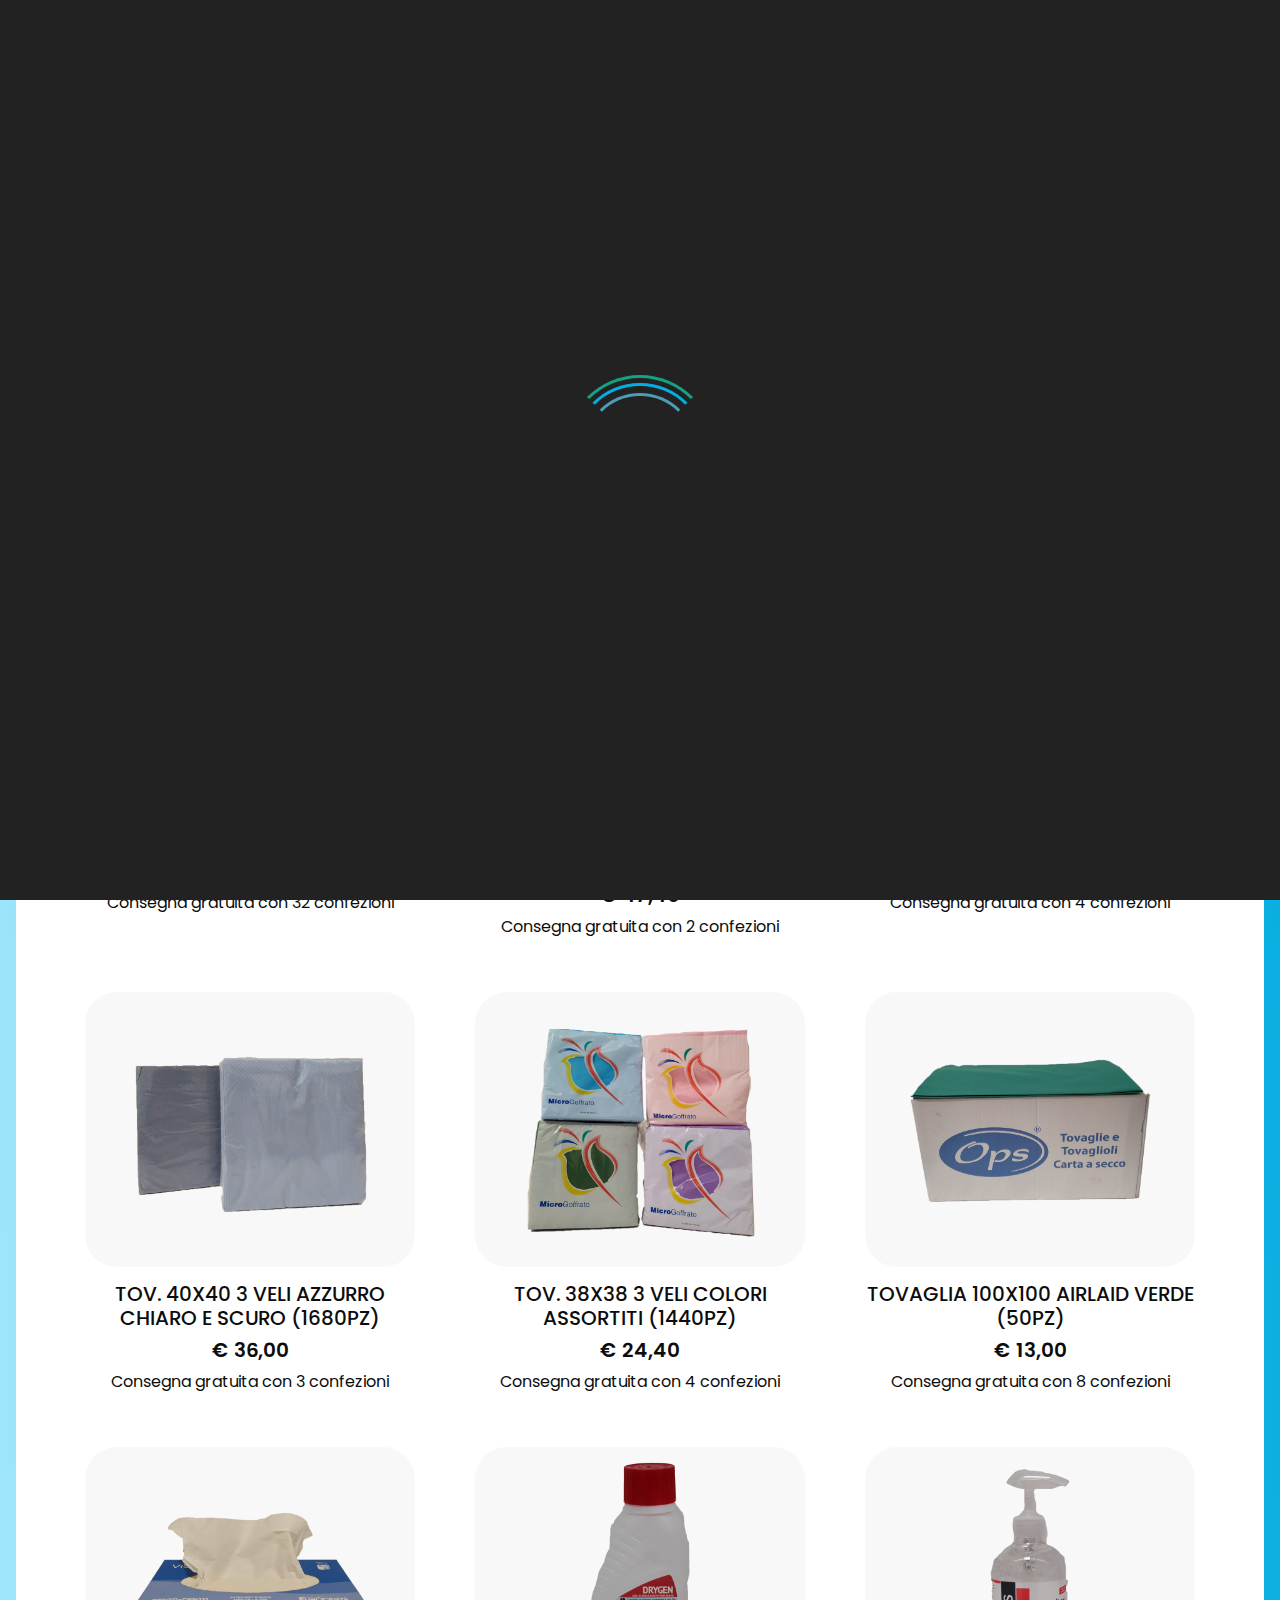
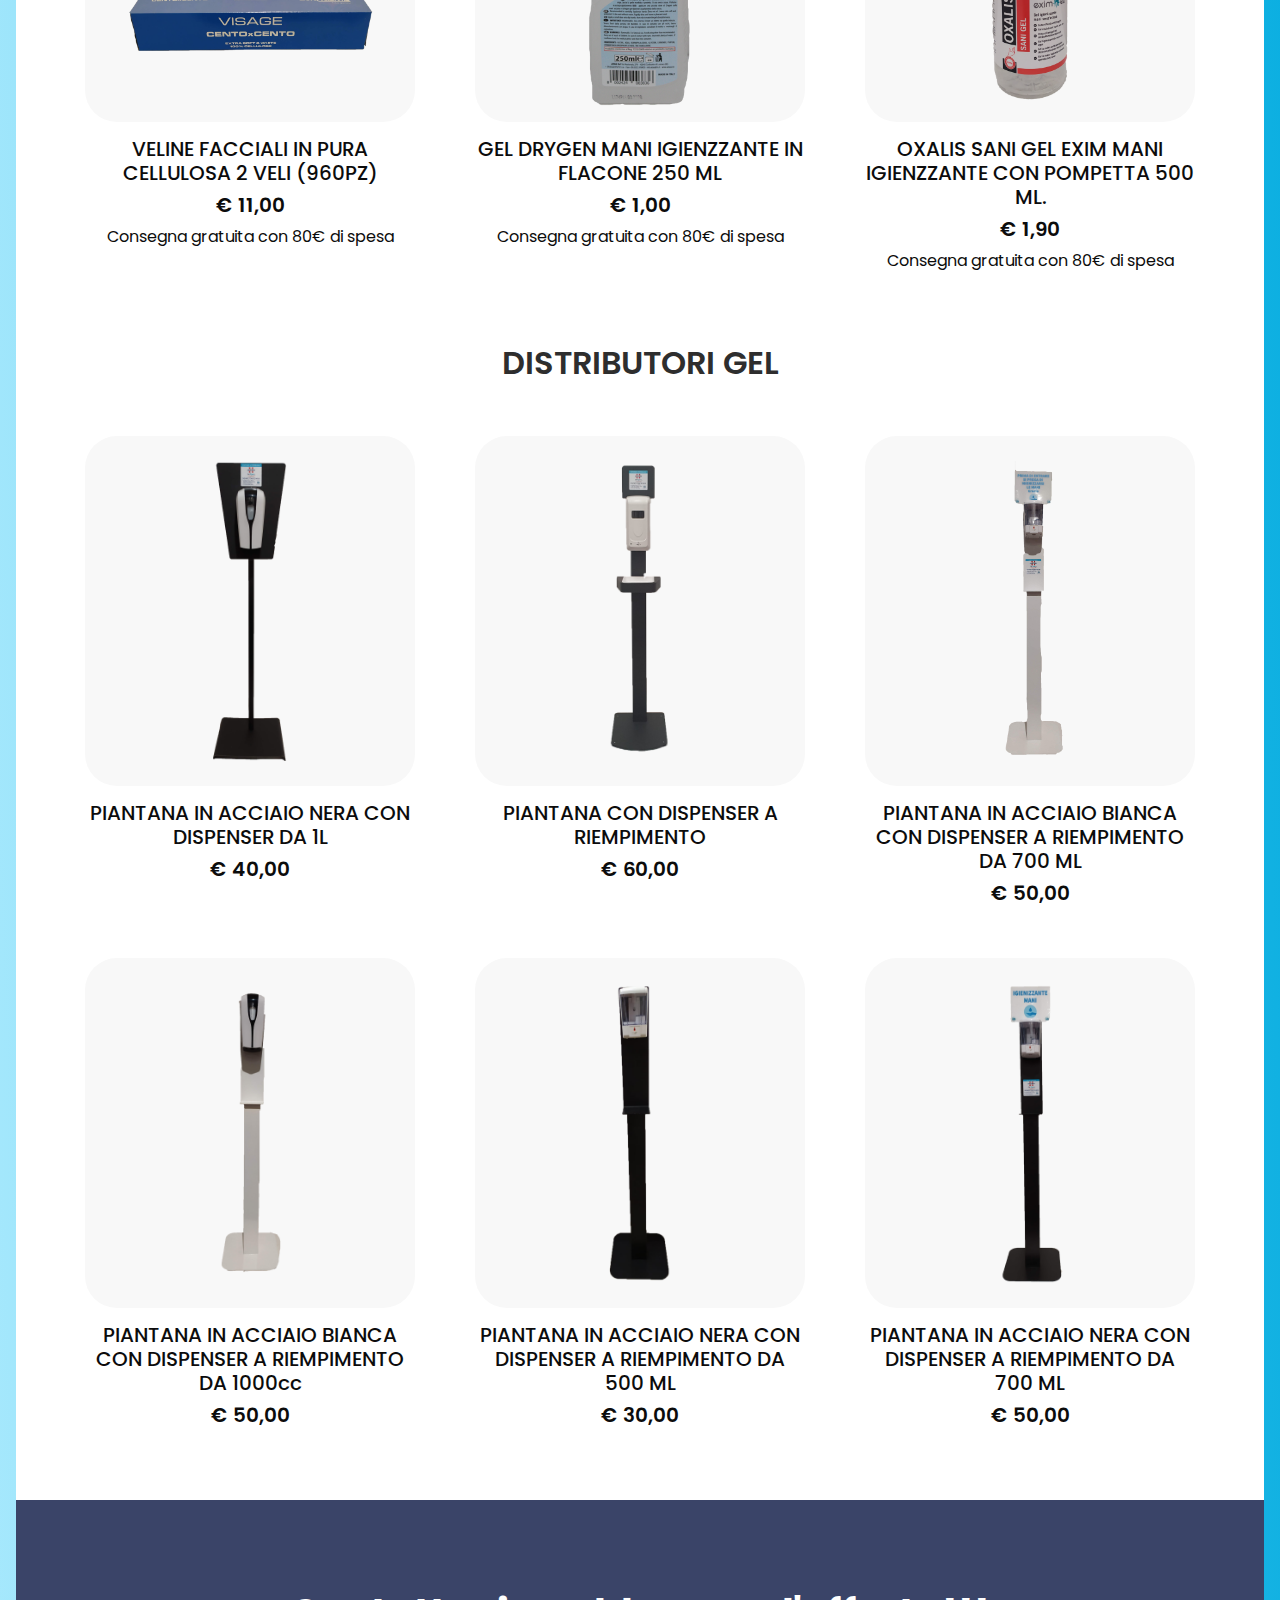
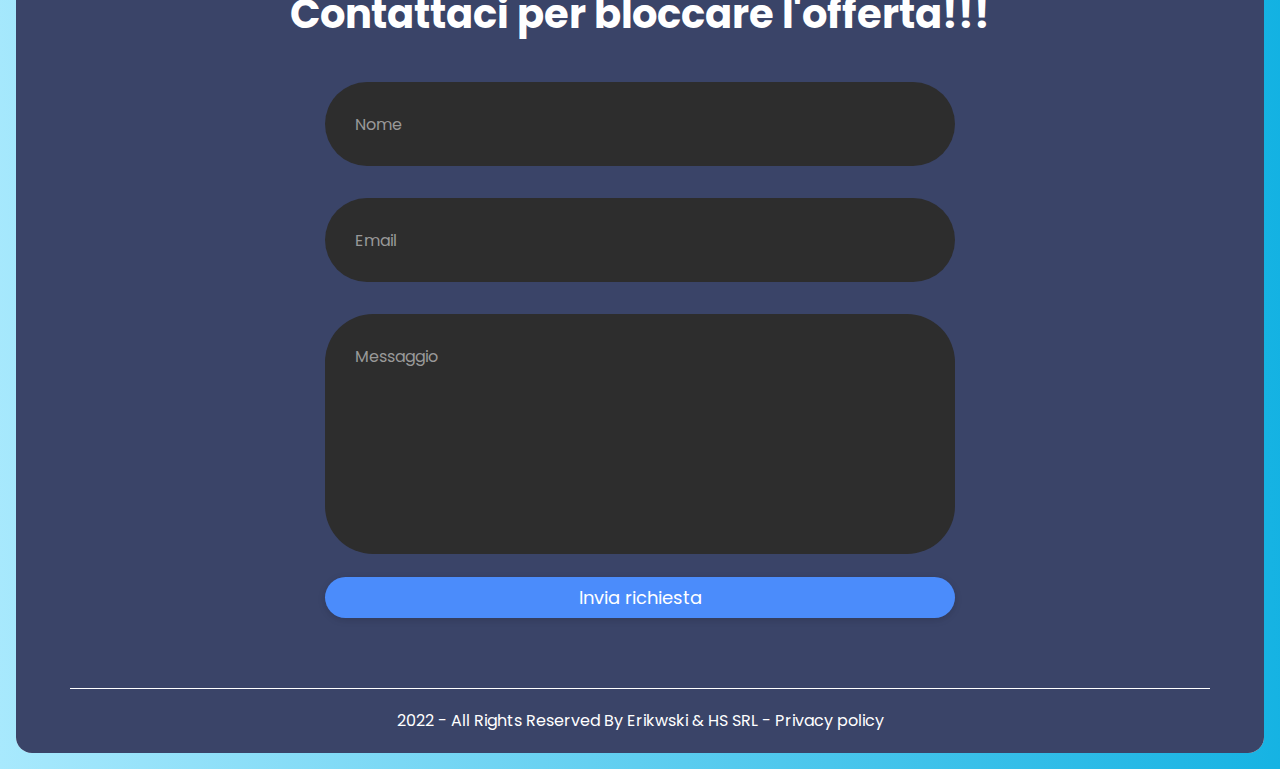
<file: index.html>
<!DOCTYPE html>
<html>
  <head>
    <!-- Basic -->
    <meta charset="utf-8" />
    <meta http-equiv="X-UA-Compatible" content="IE=edge" />
    <!-- Mobile Metas -->
    <meta
      name="viewport"
      content="width=device-width, initial-scale=1, shrink-to-fit=no"
    />
    <!-- Site Metas -->
    <link rel="icon" href="images/fevicon.png" type="image/gif" />
    <meta name="keywords" content="" />
    <meta name="description" content="" />
    <meta name="author" content="" />

    <title>CATALOGO HS SRL</title>

    <!-- bootstrap core css -->
    <link rel="stylesheet" type="text/css" href="css/bootstrap.css" />

    <!-- fonts style -->
    <link
      href="https://fonts.googleapis.com/css?family=Poppins:400,700&display=swap"
      rel="stylesheet"
    />
    <!-- range slider -->

    <!-- font awesome style -->
    <link href="css/font-awesome.min.css" rel="stylesheet" />

    <!-- Custom styles for this template -->
    <link href="css/style.css" rel="stylesheet" />
    <!-- responsive style -->
    <link href="css/responsive.css" rel="stylesheet" />
  </head>

  <body class="sub_page" style="text-align: center">
    <div id="loader-wrapper">
      <div id="loader"></div>

      <div class="loader-section section-left"></div>
      <div class="loader-section section-right"></div>
    </div>

    <!-- product section -->
    <img
      id="logo"
      src="images/logo.jpg"
      style="width: 300px; margin-top: 2rem"
    />
    <section class="product_section" style="padding: 1rem 0 50px">
      <div class="container">
        <div class="heading_container heading_center">
          <h1>PRODOTTI PER LA RISTORAZIONE IN OFFERTA</h1>
        </div>
        <div class="col-sm-12 text-center">
          <i style="color: #b3b3b3">Timer offerta:</i>
          <div id="countdown1" class="countdown">
            <div class="counter"><span>0</span><b>Giorni</b></div>
            <div class="counter"><span>0</span><b>Ore</b></div>
            <div class="counter"><span>0</span><b>Min</b></div>
            <div class="counter"><span>0</span><b>Sec</b></div>
          </div>
        </div>

        <h4 class="col-sm-12 text-center title_prodotti">CONSUMABILI</h4>
        <div class="row mt-4">
          <div class="col-sm-6 col-lg-4">
            <div class="box">
              <div class="img-box">
                <img src="images/p2.png" alt="" />
                <a href="#!" class="add_cart_btn">
                  <span>Contattaci</span>
                </a>
              </div>
              <div class="detail-box">
                <h5>ASCIUGA TUTTO 3 ROTOLI</h5>
                <div class="product_info">
                  <h5><span>€</span> 2,39</h5>
                </div>
                <label>Consegna gratuita con 32 confezioni</label>
              </div>
            </div>
          </div>
          <div class="col-sm-6 col-lg-4">
            <div class="box">
              <div class="img-box">
                <img src="images/p10.png" alt="" />
                <a href="#!" class="add_cart_btn">
                  <span>Contattaci</span>
                </a>
              </div>
              <div class="detail-box">
                <h5>TOV 40X40 2V NERO (1800PZ TOTALI)</h5>
                <div class="product_info">
                  <h5><span>€</span> 47,40</h5>
                </div>
                <label>Consegna gratuita con 2 confezioni</label>
              </div>
            </div>
          </div>
          <div class="col-sm-6 col-lg-4">
            <div class="box">
              <div class="img-box">
                <img src="images/p11.png" alt="" />
                <a href="#!" class="add_cart_btn">
                  <span>Contattaci</span>
                </a>
              </div>
              <div class="detail-box">
                <h5>TOV. 24X24 2V NERO (2000PZ)</h5>
                <div class="product_info">
                  <h5><span>€</span> 28,00</h5>
                </div>
                <label>Consegna gratuita con 4 confezioni</label>
              </div>
            </div>
          </div>
          <div class="col-sm-6 col-lg-4">
            <div class="box">
              <div class="img-box">
                <img src="images/p12.png" alt="" />
                <a href="#!" class="add_cart_btn">
                  <span>Contattaci</span>
                </a>
              </div>
              <div class="detail-box">
                <h5>TOV. 40X40 3 VELI AZZURRO CHIARO E SCURO (1680PZ)</h5>
                <div class="product_info">
                  <h5><span>€</span> 36,00</h5>
                </div>
                <label>Consegna gratuita con 3 confezioni</label>
              </div>
            </div>
          </div>
          <div class="col-sm-6 col-lg-4">
            <div class="box">
              <div class="img-box">
                <img src="images/p13.png" alt="" />
                <a href="#!" class="add_cart_btn">
                  <span>Contattaci</span>
                </a>
              </div>
              <div class="detail-box">
                <h5>TOV. 38X38 3 VELI COLORI ASSORTITI (1440PZ)</h5>
                <div class="product_info">
                  <h5><span>€</span> 24,40</h5>
                </div>
                <label>Consegna gratuita con 4 confezioni</label>
              </div>
            </div>
          </div>
          <div class="col-sm-6 col-lg-4">
            <div class="box">
              <div class="img-box">
                <img src="images/p14.png" alt="" />
                <a href="#!" class="add_cart_btn">
                  <span>Contattaci</span>
                </a>
              </div>
              <div class="detail-box">
                <h5>TOVAGLIA 100X100 AIRLAID VERDE (50PZ)</h5>
                <div class="product_info">
                  <h5><span>€</span> 13,00</h5>
                </div>
                <label>Consegna gratuita con 8 confezioni</label>
              </div>
            </div>
          </div>
          <div class="col-sm-6 col-lg-4">
            <div class="box">
              <div class="img-box">
                <img src="images/p15.png" alt="" />
                <a href="#!" class="add_cart_btn">
                  <span>Contattaci</span>
                </a>
              </div>
              <div class="detail-box">
                <h5>VELINE FACCIALI IN PURA CELLULOSA 2 VELI (960PZ)</h5>
                <div class="product_info">
                  <h5><span>€</span> 11,00</h5>
                </div>
                <label>Consegna gratuita con 80€ di spesa</label>
              </div>
            </div>
          </div>
          <div class="col-sm-4">
            <div class="box">
              <div class="img-box">
                <img src="images/p3.png" alt="" />
                <a href="#!" class="add_cart_btn">
                  <span>Contattaci</span>
                </a>
              </div>
              <div class="detail-box">
                <h5>GEL DRYGEN MANI IGIENZZANTE IN FLACONE 250 ML</h5>
                <div class="product_info">
                  <h5><span>€</span> 1,00</h5>
                </div>
                <label>Consegna gratuita con 80€ di spesa</label>
              </div>
            </div>
          </div>
          <div class="col-sm-4">
            <div class="box">
              <div class="img-box">
                <img src="images/p4.png" alt="" />
                <a href="#!" class="add_cart_btn">
                  <span>Contattaci</span>
                </a>
              </div>
              <div class="detail-box">
                <h5>
                  OXALIS SANI GEL EXIM MANI IGIENZZANTE CON POMPETTA 500 ML.
                </h5>
                <div class="product_info">
                  <h5><span>€</span> 1,90</h5>
                </div>
                <label>Consegna gratuita con 80€ di spesa</label>
              </div>
            </div>
          </div>
        </div>
        <h4 class="col-sm-12 text-center title_prodotti">DISTRIBUTORI GEL</h4>
        <div class="row mt-4">
          <div class="col-sm-6 col-lg-4">
            <div class="box">
              <div class="img-box dispenser_img">
                <img src="images/p1.png" alt="" />
                <a href="#!" class="add_cart_btn">
                  <span>Contattaci</span>
                </a>
              </div>
              <div class="detail-box">
                <h5>PIANTANA IN ACCIAIO NERA CON DISPENSER DA 1L</h5>
                <div class="product_info">
                  <h5><span>€</span> 40,00</h5>
                </div>
              </div>
            </div>
          </div>
          <div class="col-sm-6 col-lg-4">
            <div class="box">
              <div class="img-box dispenser_img">
                <img src="images/p5.png" alt="" />
                <a href="#!" class="add_cart_btn">
                  <span>Contattaci</span>
                </a>
              </div>
              <div class="detail-box">
                <h5>PIANTANA CON DISPENSER A RIEMPIMENTO</h5>
                <div class="product_info">
                  <h5><span>€</span> 60,00</h5>
                </div>
              </div>
            </div>
          </div>
          <div class="col-sm-6 col-lg-4">
            <div class="box">
              <div class="img-box dispenser_img">
                <img src="images/p6.png" alt="" />
                <a href="#!" class="add_cart_btn">
                  <span>Contattaci</span>
                </a>
              </div>
              <div class="detail-box">
                <h5>
                  PIANTANA IN ACCIAIO BIANCA CON DISPENSER A RIEMPIMENTO DA 700
                  ML
                </h5>
                <div class="product_info">
                  <h5><span>€</span> 50,00</h5>
                </div>
              </div>
            </div>
          </div>
          <div class="col-sm-6 col-lg-4">
            <div class="box">
              <div class="img-box dispenser_img">
                <img src="images/p7.png" alt="" />
                <a href="#!" class="add_cart_btn">
                  <span>Contattaci</span>
                </a>
              </div>
              <div class="detail-box">
                <h5>
                  PIANTANA IN ACCIAIO BIANCA CON DISPENSER A RIEMPIMENTO DA
                  1000cc
                </h5>
                <div class="product_info">
                  <h5><span>€</span> 50,00</h5>
                </div>
              </div>
            </div>
          </div>
          <div class="col-sm-6 col-lg-4">
            <div class="box">
              <div class="img-box dispenser_img">
                <img src="images/p8.png" alt="" />
                <a href="#!" class="add_cart_btn">
                  <span>Contattaci</span>
                </a>
              </div>
              <div class="detail-box">
                <h5>
                  PIANTANA IN ACCIAIO NERA CON DISPENSER A RIEMPIMENTO DA 500 ML
                </h5>
                <div class="product_info">
                  <h5><span>€</span> 30,00</h5>
                </div>
              </div>
            </div>
          </div>
          <div class="col-sm-6 col-lg-4">
            <div class="box">
              <div class="img-box dispenser_img">
                <img src="images/p9.png" alt="" />
                <a href="#!" class="add_cart_btn">
                  <span>Contattaci</span>
                </a>
              </div>
              <div class="detail-box">
                <h5>
                  PIANTANA IN ACCIAIO NERA CON DISPENSER A RIEMPIMENTO DA 700 ML
                </h5>
                <div class="product_info">
                  <h5><span>€</span> 50,00</h5>
                </div>
              </div>
            </div>
          </div>
        </div>
      </div>
    </section>

    <!-- end product section -->

    <!-- info section -->
    <section class="info_section" id="footer">
      <div class="container">
        <div class="row">
          <div
            class="heading_container heading_center"
            style="width: 100%; text-align: center"
          >
            <h1>Contattaci per bloccare l'offerta!!!</h1>
          </div>
          <form
            action="https://getform.io/f/2963ca45-8537-421d-93be-1c15916ffb8e"
            method="POST"
            style="width: 100%"
          >
            <div class="container">
              <div
                class="row input-container"
                name="name"
                style="justify-content: center"
              >
                <div class="col-xs-12">
                  <div class="styled-input wide">
                    <input type="text" required />
                    <label>Nome</label>
                  </div>
                </div>
                <div class="col-xs-12">
                  <div class="styled-input">
                    <input type="text" name="_replyto" required />
                    <label>Email</label>
                  </div>
                </div>
                <div class="col-xs-12">
                  <div class="styled-input wide">
                    <textarea
                      name="message"
                      style="resize: none"
                      required
                    ></textarea>
                    <label>Messaggio</label>
                  </div>
                </div>
                <div class="col-xs-12">
                  <input
                    class="btn-lrg submit-btn"
                    type="submit"
                    value="Invia richiesta"
                  />
                </div>
              </div>
            </div>
          </form>
        </div>
      </div>
    </section>

    <!-- end info_section -->

    <!-- footer section -->
    <footer class="footer_section">
      <div class="container">
        <p>
          2022 - All Rights Reserved By
          <a href="https://www.erikwski.com/">Erikwski & HS SRL</a>
          <a href="policy.html"> - Privacy policy</a>
        </p>
      </div>
    </footer>
    <!-- footer section -->

    <!-- jQery -->
    <script src="js/jquery-3.4.1.min.js"></script>
    <!-- bootstrap js -->
    <script src="js/bootstrap2.js"></script>
  </body>
</html>
</file>
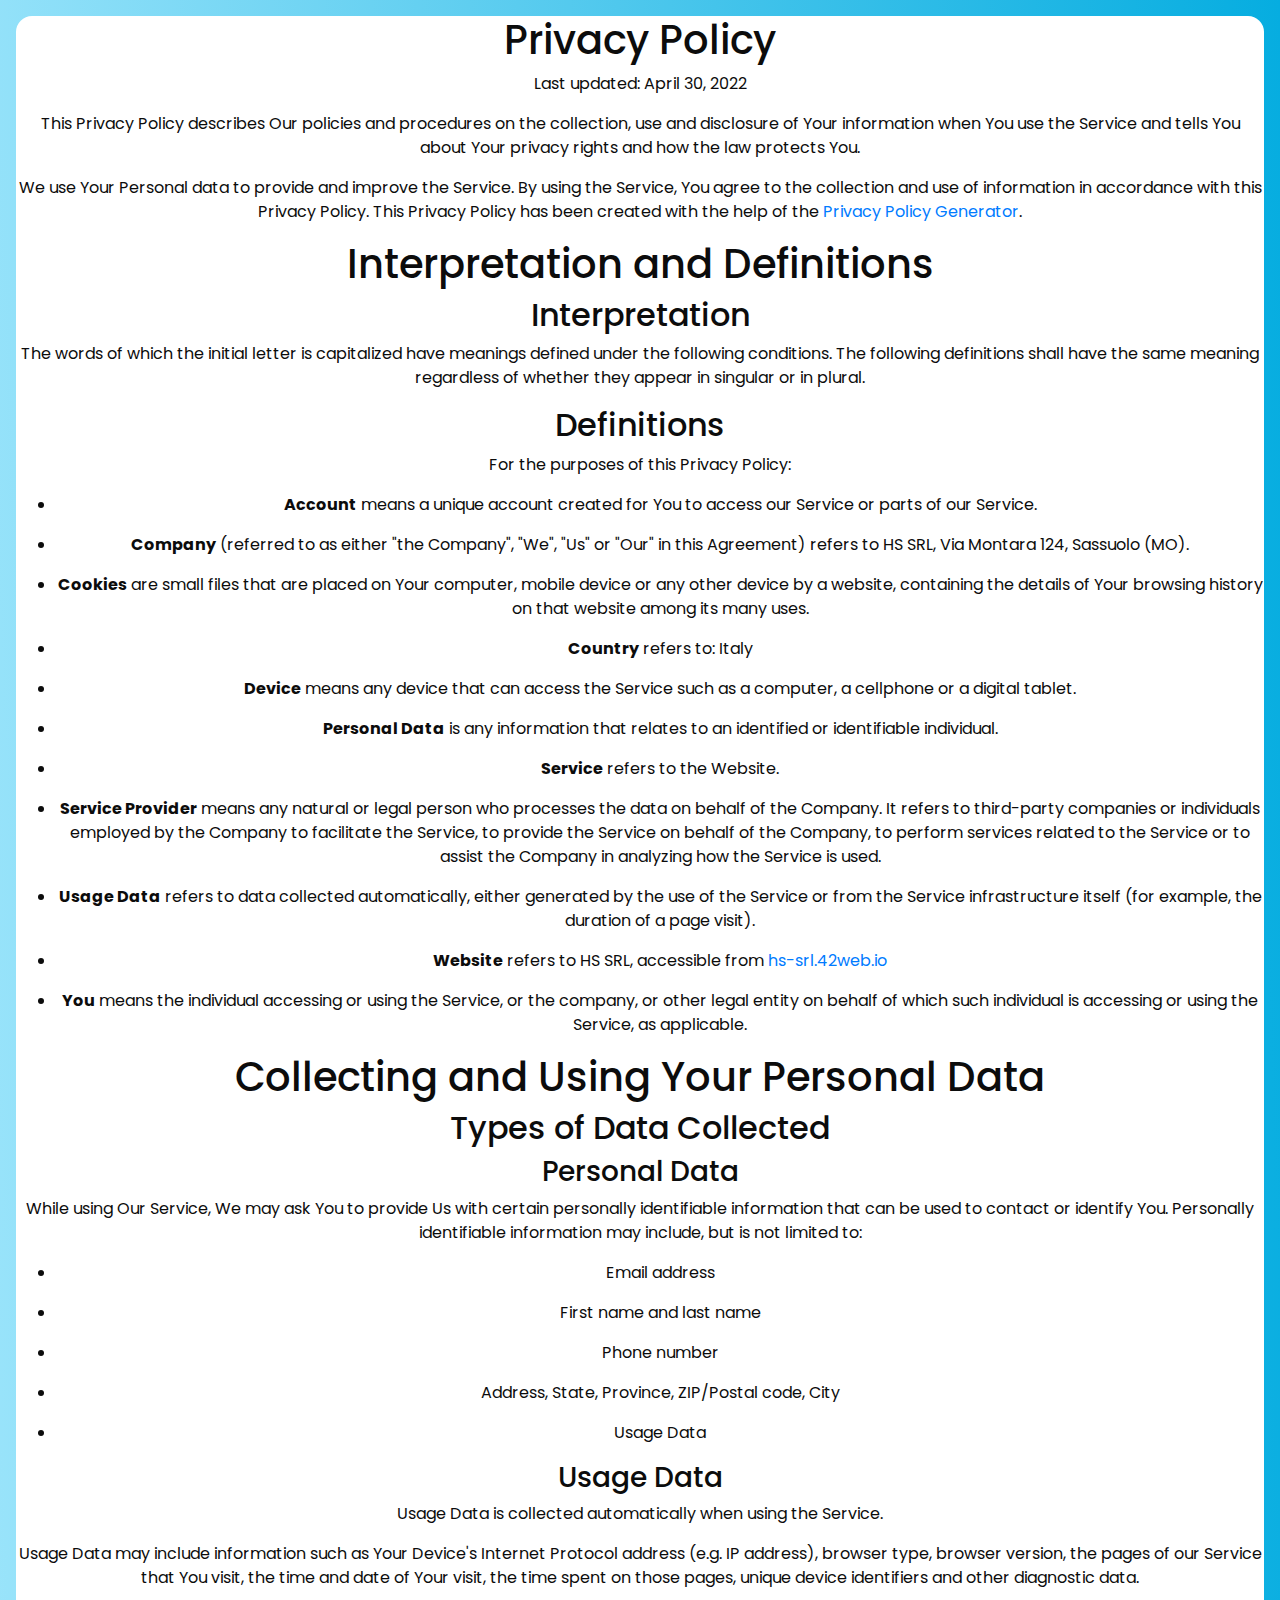
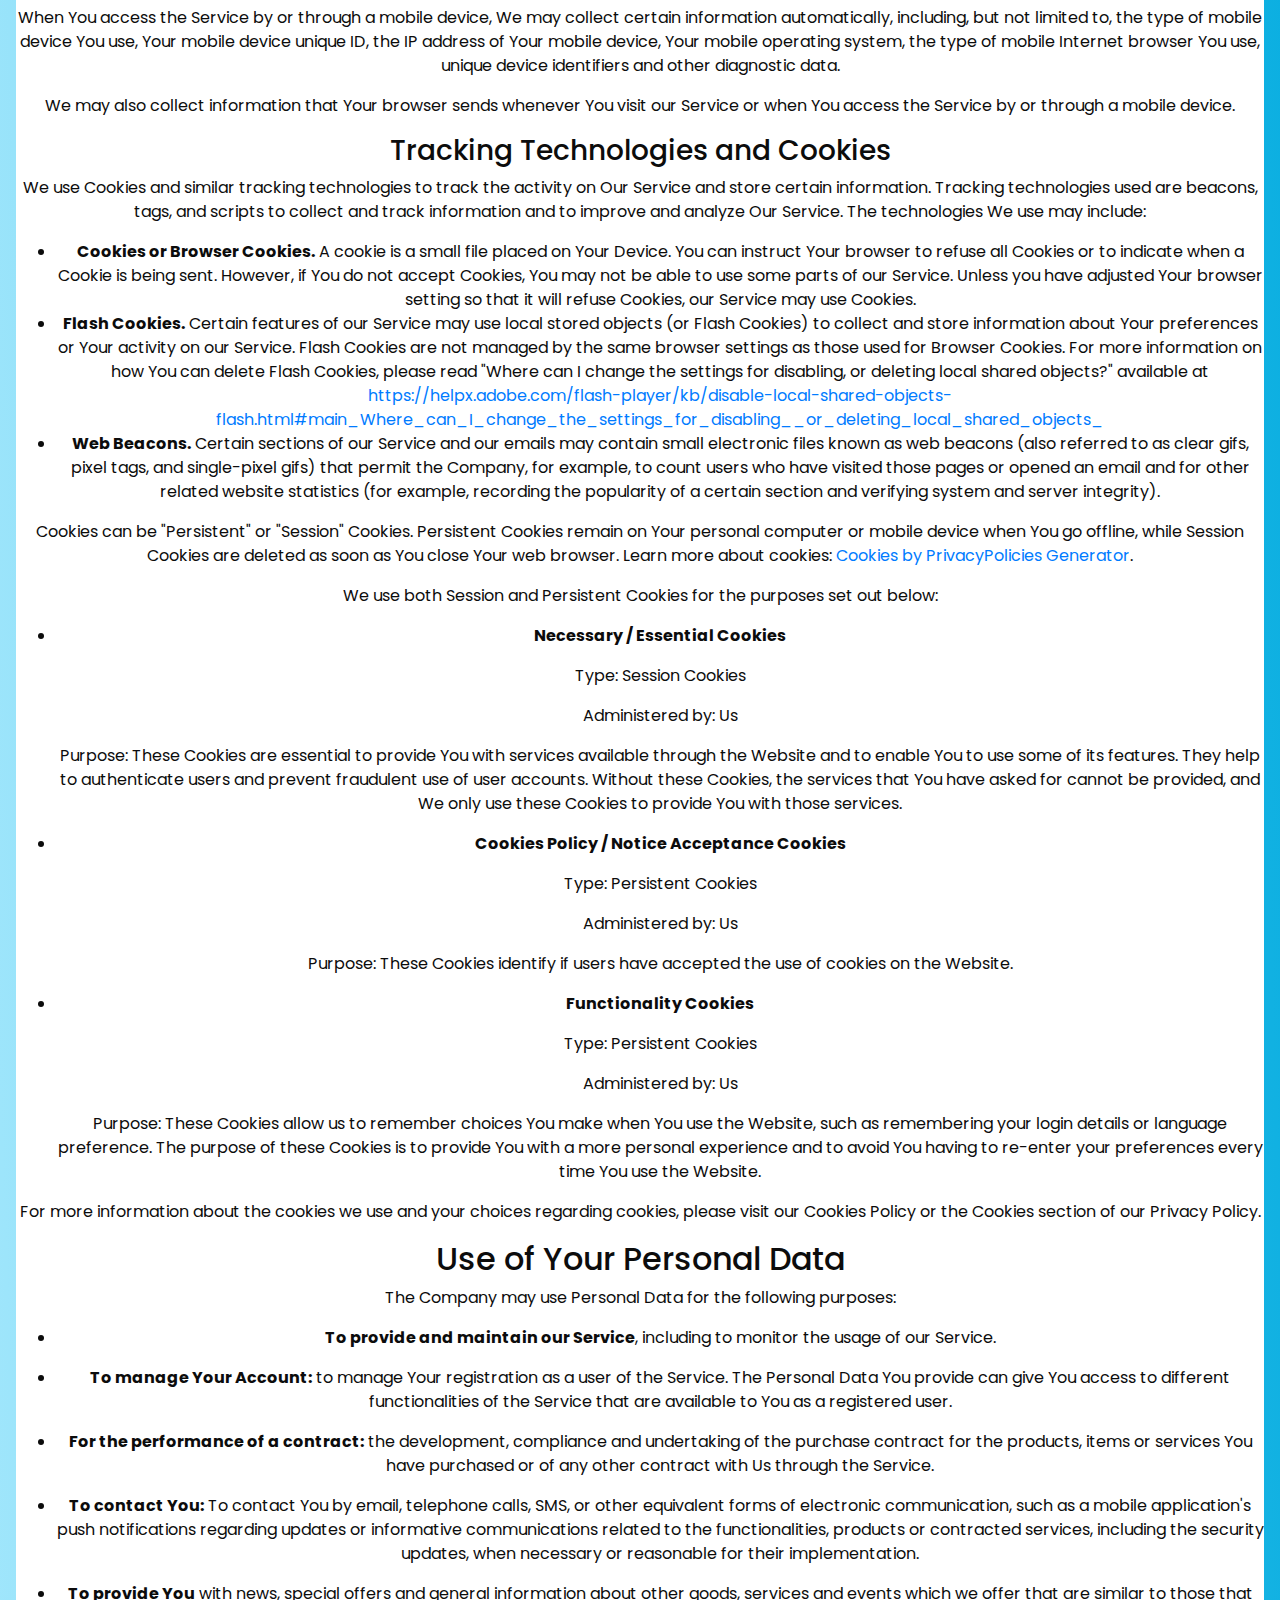
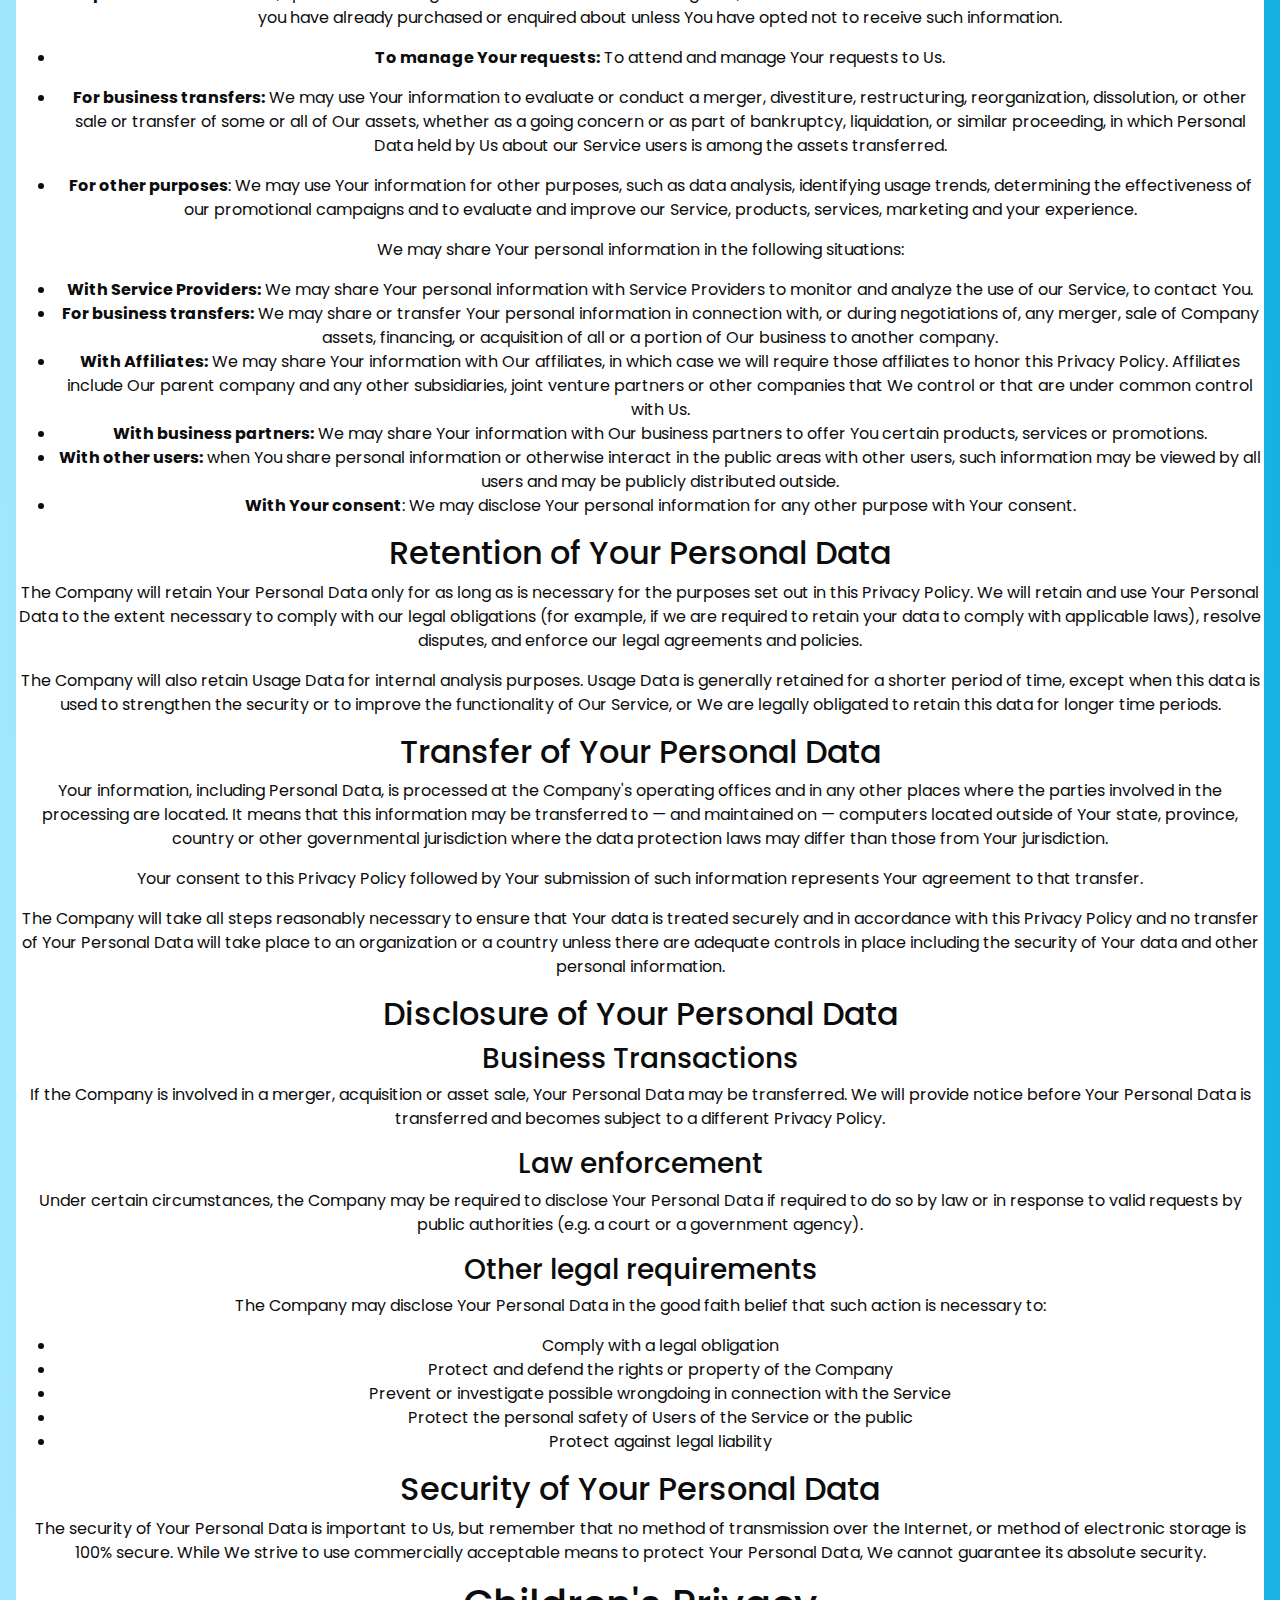
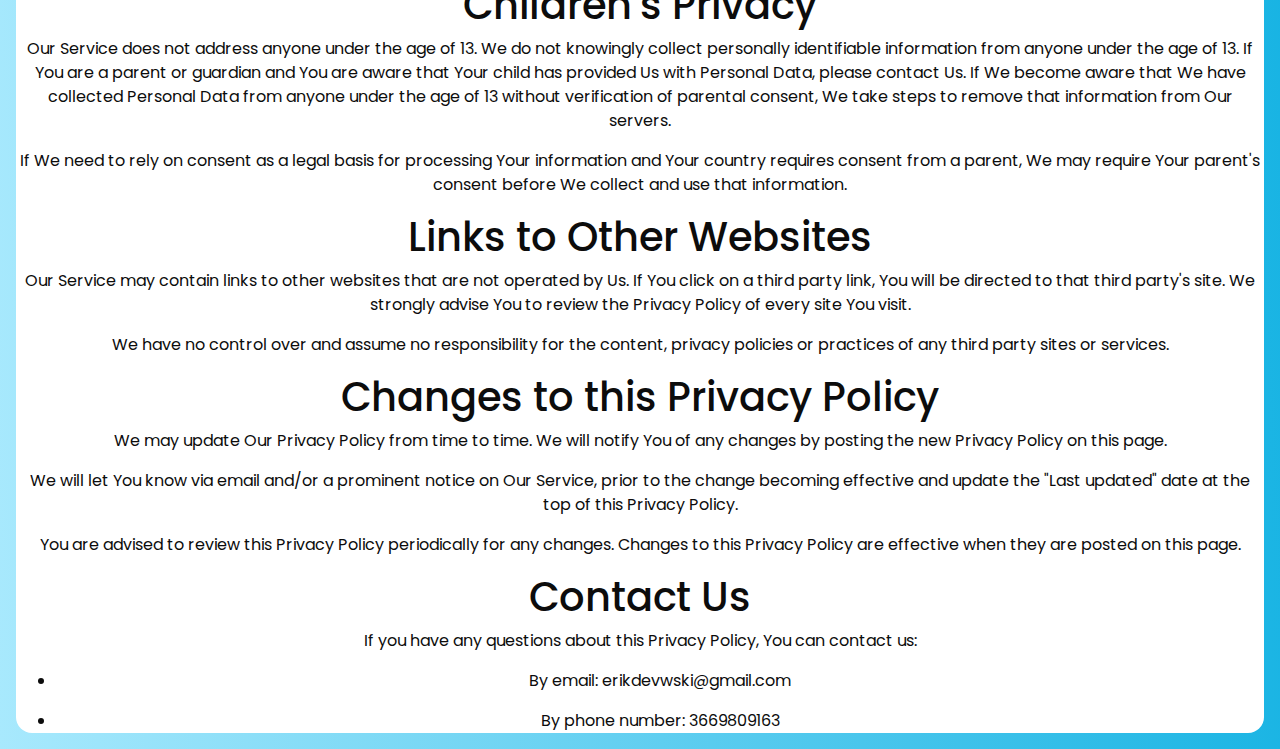
<file: policy.html>
<!DOCTYPE html>
<html>
  <head>
    <!-- Basic -->
    <meta charset="utf-8" />
    <meta http-equiv="X-UA-Compatible" content="IE=edge" />
    <!-- Mobile Metas -->
    <meta
      name="viewport"
      content="width=device-width, initial-scale=1, shrink-to-fit=no"
    />
    <!-- Site Metas -->
    <link rel="icon" href="images/fevicon.png" type="image/gif" />
    <meta name="keywords" content="" />
    <meta name="description" content="" />
    <meta name="author" content="" />

    <title>CATALOGO HS SRL</title>

    <!-- bootstrap core css -->
    <link rel="stylesheet" type="text/css" href="css/bootstrap.css" />

    <!-- fonts style -->
    <link
      href="https://fonts.googleapis.com/css?family=Poppins:400,700&display=swap"
      rel="stylesheet"
    />
    <!-- range slider -->

    <!-- font awesome style -->
    <link href="css/font-awesome.min.css" rel="stylesheet" />

    <!-- Custom styles for this template -->
    <link href="css/style.css" rel="stylesheet" />
    <!-- responsive style -->
    <link href="css/responsive.css" rel="stylesheet" />
  </head>

  <body style="overflow: auto">
    <h1>Privacy Policy</h1>
    <p>Last updated: April 30, 2022</p>
    <p>
      This Privacy Policy describes Our policies and procedures on the
      collection, use and disclosure of Your information when You use the
      Service and tells You about Your privacy rights and how the law protects
      You.
    </p>
    <p>
      We use Your Personal data to provide and improve the Service. By using the
      Service, You agree to the collection and use of information in accordance
      with this Privacy Policy. This Privacy Policy has been created with the
      help of the
      <a
        href="https://www.privacypolicies.com/privacy-policy-generator/"
        target="_blank"
        >Privacy Policy Generator</a
      >.
    </p>
    <h1>Interpretation and Definitions</h1>
    <h2>Interpretation</h2>
    <p>
      The words of which the initial letter is capitalized have meanings defined
      under the following conditions. The following definitions shall have the
      same meaning regardless of whether they appear in singular or in plural.
    </p>
    <h2>Definitions</h2>
    <p>For the purposes of this Privacy Policy:</p>
    <ul>
      <li>
        <p>
          <strong>Account</strong> means a unique account created for You to
          access our Service or parts of our Service.
        </p>
      </li>
      <li>
        <p>
          <strong>Company</strong> (referred to as either &quot;the
          Company&quot;, &quot;We&quot;, &quot;Us&quot; or &quot;Our&quot; in
          this Agreement) refers to HS SRL, Via Montara 124, Sassuolo (MO).
        </p>
      </li>
      <li>
        <p>
          <strong>Cookies</strong> are small files that are placed on Your
          computer, mobile device or any other device by a website, containing
          the details of Your browsing history on that website among its many
          uses.
        </p>
      </li>
      <li>
        <p><strong>Country</strong> refers to: Italy</p>
      </li>
      <li>
        <p>
          <strong>Device</strong> means any device that can access the Service
          such as a computer, a cellphone or a digital tablet.
        </p>
      </li>
      <li>
        <p>
          <strong>Personal Data</strong> is any information that relates to an
          identified or identifiable individual.
        </p>
      </li>
      <li>
        <p><strong>Service</strong> refers to the Website.</p>
      </li>
      <li>
        <p>
          <strong>Service Provider</strong> means any natural or legal person
          who processes the data on behalf of the Company. It refers to
          third-party companies or individuals employed by the Company to
          facilitate the Service, to provide the Service on behalf of the
          Company, to perform services related to the Service or to assist the
          Company in analyzing how the Service is used.
        </p>
      </li>
      <li>
        <p>
          <strong>Usage Data</strong> refers to data collected automatically,
          either generated by the use of the Service or from the Service
          infrastructure itself (for example, the duration of a page visit).
        </p>
      </li>
      <li>
        <p>
          <strong>Website</strong> refers to HS SRL, accessible from
          <a
            href="hs-srl.42web.io"
            rel="external nofollow noopener"
            target="_blank"
            >hs-srl.42web.io</a
          >
        </p>
      </li>
      <li>
        <p>
          <strong>You</strong> means the individual accessing or using the
          Service, or the company, or other legal entity on behalf of which such
          individual is accessing or using the Service, as applicable.
        </p>
      </li>
    </ul>
    <h1>Collecting and Using Your Personal Data</h1>
    <h2>Types of Data Collected</h2>
    <h3>Personal Data</h3>
    <p>
      While using Our Service, We may ask You to provide Us with certain
      personally identifiable information that can be used to contact or
      identify You. Personally identifiable information may include, but is not
      limited to:
    </p>
    <ul>
      <li>
        <p>Email address</p>
      </li>
      <li>
        <p>First name and last name</p>
      </li>
      <li>
        <p>Phone number</p>
      </li>
      <li>
        <p>Address, State, Province, ZIP/Postal code, City</p>
      </li>
      <li>
        <p>Usage Data</p>
      </li>
    </ul>
    <h3>Usage Data</h3>
    <p>Usage Data is collected automatically when using the Service.</p>
    <p>
      Usage Data may include information such as Your Device's Internet Protocol
      address (e.g. IP address), browser type, browser version, the pages of our
      Service that You visit, the time and date of Your visit, the time spent on
      those pages, unique device identifiers and other diagnostic data.
    </p>
    <p>
      When You access the Service by or through a mobile device, We may collect
      certain information automatically, including, but not limited to, the type
      of mobile device You use, Your mobile device unique ID, the IP address of
      Your mobile device, Your mobile operating system, the type of mobile
      Internet browser You use, unique device identifiers and other diagnostic
      data.
    </p>
    <p>
      We may also collect information that Your browser sends whenever You visit
      our Service or when You access the Service by or through a mobile device.
    </p>
    <h3>Tracking Technologies and Cookies</h3>
    <p>
      We use Cookies and similar tracking technologies to track the activity on
      Our Service and store certain information. Tracking technologies used are
      beacons, tags, and scripts to collect and track information and to improve
      and analyze Our Service. The technologies We use may include:
    </p>
    <ul>
      <li>
        <strong>Cookies or Browser Cookies.</strong> A cookie is a small file
        placed on Your Device. You can instruct Your browser to refuse all
        Cookies or to indicate when a Cookie is being sent. However, if You do
        not accept Cookies, You may not be able to use some parts of our
        Service. Unless you have adjusted Your browser setting so that it will
        refuse Cookies, our Service may use Cookies.
      </li>
      <li>
        <strong>Flash Cookies.</strong> Certain features of our Service may use
        local stored objects (or Flash Cookies) to collect and store information
        about Your preferences or Your activity on our Service. Flash Cookies
        are not managed by the same browser settings as those used for Browser
        Cookies. For more information on how You can delete Flash Cookies,
        please read &quot;Where can I change the settings for disabling, or
        deleting local shared objects?&quot; available at
        <a
          href="https://helpx.adobe.com/flash-player/kb/disable-local-shared-objects-flash.html#main_Where_can_I_change_the_settings_for_disabling__or_deleting_local_shared_objects_"
          rel="external nofollow noopener"
          target="_blank"
          >https://helpx.adobe.com/flash-player/kb/disable-local-shared-objects-flash.html#main_Where_can_I_change_the_settings_for_disabling__or_deleting_local_shared_objects_</a
        >
      </li>
      <li>
        <strong>Web Beacons.</strong> Certain sections of our Service and our
        emails may contain small electronic files known as web beacons (also
        referred to as clear gifs, pixel tags, and single-pixel gifs) that
        permit the Company, for example, to count users who have visited those
        pages or opened an email and for other related website statistics (for
        example, recording the popularity of a certain section and verifying
        system and server integrity).
      </li>
    </ul>
    <p>
      Cookies can be &quot;Persistent&quot; or &quot;Session&quot; Cookies.
      Persistent Cookies remain on Your personal computer or mobile device when
      You go offline, while Session Cookies are deleted as soon as You close
      Your web browser. Learn more about cookies:
      <a
        href="https://www.privacypolicies.com/blog/privacy-policy-template/#Use_Of_Cookies_Log_Files_And_Tracking"
        target="_blank"
        >Cookies by PrivacyPolicies Generator</a
      >.
    </p>
    <p>
      We use both Session and Persistent Cookies for the purposes set out below:
    </p>
    <ul>
      <li>
        <p><strong>Necessary / Essential Cookies</strong></p>
        <p>Type: Session Cookies</p>
        <p>Administered by: Us</p>
        <p>
          Purpose: These Cookies are essential to provide You with services
          available through the Website and to enable You to use some of its
          features. They help to authenticate users and prevent fraudulent use
          of user accounts. Without these Cookies, the services that You have
          asked for cannot be provided, and We only use these Cookies to provide
          You with those services.
        </p>
      </li>
      <li>
        <p><strong>Cookies Policy / Notice Acceptance Cookies</strong></p>
        <p>Type: Persistent Cookies</p>
        <p>Administered by: Us</p>
        <p>
          Purpose: These Cookies identify if users have accepted the use of
          cookies on the Website.
        </p>
      </li>
      <li>
        <p><strong>Functionality Cookies</strong></p>
        <p>Type: Persistent Cookies</p>
        <p>Administered by: Us</p>
        <p>
          Purpose: These Cookies allow us to remember choices You make when You
          use the Website, such as remembering your login details or language
          preference. The purpose of these Cookies is to provide You with a more
          personal experience and to avoid You having to re-enter your
          preferences every time You use the Website.
        </p>
      </li>
    </ul>
    <p>
      For more information about the cookies we use and your choices regarding
      cookies, please visit our Cookies Policy or the Cookies section of our
      Privacy Policy.
    </p>
    <h2>Use of Your Personal Data</h2>
    <p>The Company may use Personal Data for the following purposes:</p>
    <ul>
      <li>
        <p>
          <strong>To provide and maintain our Service</strong>, including to
          monitor the usage of our Service.
        </p>
      </li>
      <li>
        <p>
          <strong>To manage Your Account:</strong> to manage Your registration
          as a user of the Service. The Personal Data You provide can give You
          access to different functionalities of the Service that are available
          to You as a registered user.
        </p>
      </li>
      <li>
        <p>
          <strong>For the performance of a contract:</strong> the development,
          compliance and undertaking of the purchase contract for the products,
          items or services You have purchased or of any other contract with Us
          through the Service.
        </p>
      </li>
      <li>
        <p>
          <strong>To contact You:</strong> To contact You by email, telephone
          calls, SMS, or other equivalent forms of electronic communication,
          such as a mobile application's push notifications regarding updates or
          informative communications related to the functionalities, products or
          contracted services, including the security updates, when necessary or
          reasonable for their implementation.
        </p>
      </li>
      <li>
        <p>
          <strong>To provide You</strong> with news, special offers and general
          information about other goods, services and events which we offer that
          are similar to those that you have already purchased or enquired about
          unless You have opted not to receive such information.
        </p>
      </li>
      <li>
        <p>
          <strong>To manage Your requests:</strong> To attend and manage Your
          requests to Us.
        </p>
      </li>
      <li>
        <p>
          <strong>For business transfers:</strong> We may use Your information
          to evaluate or conduct a merger, divestiture, restructuring,
          reorganization, dissolution, or other sale or transfer of some or all
          of Our assets, whether as a going concern or as part of bankruptcy,
          liquidation, or similar proceeding, in which Personal Data held by Us
          about our Service users is among the assets transferred.
        </p>
      </li>
      <li>
        <p>
          <strong>For other purposes</strong>: We may use Your information for
          other purposes, such as data analysis, identifying usage trends,
          determining the effectiveness of our promotional campaigns and to
          evaluate and improve our Service, products, services, marketing and
          your experience.
        </p>
      </li>
    </ul>
    <p>We may share Your personal information in the following situations:</p>
    <ul>
      <li>
        <strong>With Service Providers:</strong> We may share Your personal
        information with Service Providers to monitor and analyze the use of our
        Service, to contact You.
      </li>
      <li>
        <strong>For business transfers:</strong> We may share or transfer Your
        personal information in connection with, or during negotiations of, any
        merger, sale of Company assets, financing, or acquisition of all or a
        portion of Our business to another company.
      </li>
      <li>
        <strong>With Affiliates:</strong> We may share Your information with Our
        affiliates, in which case we will require those affiliates to honor this
        Privacy Policy. Affiliates include Our parent company and any other
        subsidiaries, joint venture partners or other companies that We control
        or that are under common control with Us.
      </li>
      <li>
        <strong>With business partners:</strong> We may share Your information
        with Our business partners to offer You certain products, services or
        promotions.
      </li>
      <li>
        <strong>With other users:</strong> when You share personal information
        or otherwise interact in the public areas with other users, such
        information may be viewed by all users and may be publicly distributed
        outside.
      </li>
      <li>
        <strong>With Your consent</strong>: We may disclose Your personal
        information for any other purpose with Your consent.
      </li>
    </ul>
    <h2>Retention of Your Personal Data</h2>
    <p>
      The Company will retain Your Personal Data only for as long as is
      necessary for the purposes set out in this Privacy Policy. We will retain
      and use Your Personal Data to the extent necessary to comply with our
      legal obligations (for example, if we are required to retain your data to
      comply with applicable laws), resolve disputes, and enforce our legal
      agreements and policies.
    </p>
    <p>
      The Company will also retain Usage Data for internal analysis purposes.
      Usage Data is generally retained for a shorter period of time, except when
      this data is used to strengthen the security or to improve the
      functionality of Our Service, or We are legally obligated to retain this
      data for longer time periods.
    </p>
    <h2>Transfer of Your Personal Data</h2>
    <p>
      Your information, including Personal Data, is processed at the Company's
      operating offices and in any other places where the parties involved in
      the processing are located. It means that this information may be
      transferred to — and maintained on — computers located outside of Your
      state, province, country or other governmental jurisdiction where the data
      protection laws may differ than those from Your jurisdiction.
    </p>
    <p>
      Your consent to this Privacy Policy followed by Your submission of such
      information represents Your agreement to that transfer.
    </p>
    <p>
      The Company will take all steps reasonably necessary to ensure that Your
      data is treated securely and in accordance with this Privacy Policy and no
      transfer of Your Personal Data will take place to an organization or a
      country unless there are adequate controls in place including the security
      of Your data and other personal information.
    </p>
    <h2>Disclosure of Your Personal Data</h2>
    <h3>Business Transactions</h3>
    <p>
      If the Company is involved in a merger, acquisition or asset sale, Your
      Personal Data may be transferred. We will provide notice before Your
      Personal Data is transferred and becomes subject to a different Privacy
      Policy.
    </p>
    <h3>Law enforcement</h3>
    <p>
      Under certain circumstances, the Company may be required to disclose Your
      Personal Data if required to do so by law or in response to valid requests
      by public authorities (e.g. a court or a government agency).
    </p>
    <h3>Other legal requirements</h3>
    <p>
      The Company may disclose Your Personal Data in the good faith belief that
      such action is necessary to:
    </p>
    <ul>
      <li>Comply with a legal obligation</li>
      <li>Protect and defend the rights or property of the Company</li>
      <li>
        Prevent or investigate possible wrongdoing in connection with the
        Service
      </li>
      <li>Protect the personal safety of Users of the Service or the public</li>
      <li>Protect against legal liability</li>
    </ul>
    <h2>Security of Your Personal Data</h2>
    <p>
      The security of Your Personal Data is important to Us, but remember that
      no method of transmission over the Internet, or method of electronic
      storage is 100% secure. While We strive to use commercially acceptable
      means to protect Your Personal Data, We cannot guarantee its absolute
      security.
    </p>
    <h1>Children's Privacy</h1>
    <p>
      Our Service does not address anyone under the age of 13. We do not
      knowingly collect personally identifiable information from anyone under
      the age of 13. If You are a parent or guardian and You are aware that Your
      child has provided Us with Personal Data, please contact Us. If We become
      aware that We have collected Personal Data from anyone under the age of 13
      without verification of parental consent, We take steps to remove that
      information from Our servers.
    </p>
    <p>
      If We need to rely on consent as a legal basis for processing Your
      information and Your country requires consent from a parent, We may
      require Your parent's consent before We collect and use that information.
    </p>
    <h1>Links to Other Websites</h1>
    <p>
      Our Service may contain links to other websites that are not operated by
      Us. If You click on a third party link, You will be directed to that third
      party's site. We strongly advise You to review the Privacy Policy of every
      site You visit.
    </p>
    <p>
      We have no control over and assume no responsibility for the content,
      privacy policies or practices of any third party sites or services.
    </p>
    <h1>Changes to this Privacy Policy</h1>
    <p>
      We may update Our Privacy Policy from time to time. We will notify You of
      any changes by posting the new Privacy Policy on this page.
    </p>
    <p>
      We will let You know via email and/or a prominent notice on Our Service,
      prior to the change becoming effective and update the &quot;Last
      updated&quot; date at the top of this Privacy Policy.
    </p>
    <p>
      You are advised to review this Privacy Policy periodically for any
      changes. Changes to this Privacy Policy are effective when they are posted
      on this page.
    </p>
    <h1>Contact Us</h1>
    <p>
      If you have any questions about this Privacy Policy, You can contact us:
    </p>
    <ul>
      <li>
        <p>By email: erikdevwski@gmail.com</p>
      </li>
      <li>
        <p>By phone number: 3669809163</p>
      </li>
    </ul>
  </body>
</html>
</file>
<file: css/style.css>
html {
  background: linear-gradient(88deg, #a8e9fd, #06ade0);
}
body {
  font-family: "Poppins", sans-serif;
  color: #0c0c0c;
  background-color: #ffffff;
  overflow: hidden;
  scrollbar-width: thin;
  text-align: center;
  background: #fff;
  border-radius: 1rem;
  margin: 1rem;
}
body.loaded {
  overflow-x: hidden;
  overflow-y: auto;
}
body::-webkit-scrollbar {
  width: 8px;
  height: 8px;
}
body::-webkit-scrollbar:hover {
  width: 10px;
  height: 10px;
}
body::-webkit-scrollbar-track {
  background: gainsboro;
}
body::-webkit-scrollbar-thumb {
  background: #4a99d9;
  animation: background 1s;
  border-radius: 8px;
  border: 1px solid gainsboro;
}
body::-webkit-scrollbar-thumb:hover {
  background: #3099d6;
}

.layout_padding {
  padding: 90px 0;
}

.layout_padding2 {
  padding: 75px 0;
}

.layout_padding2-top {
  padding-top: 75px;
}

.layout_padding2-bottom {
  padding-bottom: 75px;
}

.layout_padding-top {
  padding-top: 90px;
}

.layout_padding-bottom {
  padding-bottom: 90px;
}

.heading_container {
  display: -webkit-box;
  display: -ms-flexbox;
  display: flex;
  -webkit-box-orient: vertical;
  -webkit-box-direction: normal;
  -ms-flex-direction: column;
  flex-direction: column;
  -webkit-box-align: start;
  -ms-flex-align: start;
  align-items: flex-start;
}

.heading_container h1 {
  position: relative;
  font-weight: bold;
}

.heading_container h1 span {
  color: #f3c93e;
}

.heading_container.heading_center {
  -webkit-box-align: center;
  -ms-flex-align: center;
  align-items: center;
  text-align: center;
}

a,
a:hover,
a:focus {
  text-decoration: none;
}

a:hover,
a:focus {
  color: initial;
}

.btn,
.btn:focus {
  outline: none !important;
  -webkit-box-shadow: none;
  box-shadow: none;
}

/*header section*/
.hero_area {
  position: relative;
  min-height: 100vh;
  display: -webkit-box;
  display: -ms-flexbox;
  display: flex;
  -webkit-box-orient: vertical;
  -webkit-box-direction: normal;
  -ms-flex-direction: column;
  flex-direction: column;
}

.sub_page .hero_area {
  min-height: auto;
}

.sub_page .about_section {
  background-color: #313958;
}

.header_section {
  background-color: #3a4468;
}

.header_section .container-fluid {
  padding-right: 25px;
  padding-left: 25px;
}

.header_section .header_top {
  padding: 15px 0;
  background-color: #434f78;
}

.header_section .header_bottom {
  padding: 10px 0;
}

.top_nav_container {
  display: -webkit-box;
  display: -ms-flexbox;
  display: flex;
  -webkit-box-pack: justify;
  -ms-flex-pack: justify;
  justify-content: space-between;
  -webkit-box-align: center;
  -ms-flex-align: center;
  align-items: center;
}

.contact_nav {
  display: -webkit-box;
  display: -ms-flexbox;
  display: flex;
}

.contact_nav a {
  color: #ffffff;
  margin-right: 10px;
}

.contact_nav a i {
  color: #f3c93e;
}

.contact_nav a:hover {
  color: #f3c93e;
}

.search_form {
  display: -webkit-box;
  display: -ms-flexbox;
  display: flex;
  margin: 0 15px;
}

.search_form .form-control {
  border-radius: 5px 0 0 5px;
  height: 40px;
  width: auto;
  min-width: unset;
}

.search_form button {
  width: 45px;
  min-width: 45px;
  height: 40px;
  padding: 0;
  border: none;
  outline: none;
  color: #ffffff;
  background-color: #f3c93e;
  border-radius: 0 5px 5px 0;
}

.user_option_box {
  display: -webkit-box;
  display: -ms-flexbox;
  display: flex;
  -webkit-box-align: center;
  -ms-flex-align: center;
  align-items: center;
}

.user_option_box a {
  color: #ffffff;
  margin-left: 25px;
  text-transform: uppercase;
}

.user_option_box a i {
  color: #f3c93e;
}

.user_option_box a span {
  margin-left: 5px;
}

.user_option_box a:hover {
  color: #f3c93e;
}

.navbar-brand {
  padding: 0;
  margin: 0;
  color: #000000;
  font-weight: bold;
  font-size: 28px;
  font-weight: bold;
}

.navbar-brand span {
  color: #ffffff;
}

.custom_nav-container {
  padding: 0;
}

.custom_nav-container .navbar-nav {
  margin-left: auto;
}

.custom_nav-container .navbar-nav .nav-item .nav-link {
  padding: 10px 25px;
  color: #ffffff;
  text-align: center;
}

.custom_nav-container .navbar-nav .nav-item:hover .nav-link,
.custom_nav-container .navbar-nav .nav-item.active .nav-link {
  color: #f3c93e;
}

.custom_nav-container .navbar-toggler {
  outline: none;
}

.custom_nav-container .navbar-toggler {
  padding: 0;
  width: 37px;
  height: 42px;
  -webkit-transition: all 0.3s;
  transition: all 0.3s;
}

.custom_nav-container .navbar-toggler span {
  display: block;
  width: 35px;
  height: 4px;
  background-color: #ffffff;
  margin: 7px 0;
  -webkit-transition: all 0.3s;
  transition: all 0.3s;
  position: relative;
  border-radius: 5px;
  -webkit-transition: all 0.3s;
  transition: all 0.3s;
}

.custom_nav-container .navbar-toggler span::before,
.custom_nav-container .navbar-toggler span::after {
  content: "";
  position: absolute;
  left: 0;
  height: 100%;
  width: 100%;
  background-color: #ffffff;
  top: -10px;
  border-radius: 5px;
  -webkit-transition: all 0.3s;
  transition: all 0.3s;
}

.custom_nav-container .navbar-toggler span::after {
  top: 10px;
}

.custom_nav-container .navbar-toggler[aria-expanded="true"] {
  -webkit-transform: rotate(360deg);
  transform: rotate(360deg);
}

.custom_nav-container .navbar-toggler[aria-expanded="true"] span {
  -webkit-transform: rotate(45deg);
  transform: rotate(45deg);
}

.custom_nav-container .navbar-toggler[aria-expanded="true"] span::before,
.custom_nav-container .navbar-toggler[aria-expanded="true"] span::after {
  -webkit-transform: rotate(90deg);
  transform: rotate(90deg);
  top: 0;
}

/*end header section*/
/* slider section */
.slider_section {
  -webkit-box-flex: 1;
  -ms-flex: 1;
  flex: 1;
  display: -webkit-box;
  display: -ms-flexbox;
  display: flex;
  -webkit-box-align: center;
  -ms-flex-align: center;
  align-items: center;
  padding: 45px 0;
  background-color: #f7f7f7;
}

.slider_section .row {
  -webkit-box-align: center;
  -ms-flex-align: center;
  align-items: center;
}

.slider_section #customCarousel1 {
  width: 100%;
  position: unset;
}

.slider_section .detail-box {
  color: #3a4468;
}

.slider_section .detail-box h1 {
  font-weight: bold;
  margin-bottom: 25px;
}

.slider_section .detail-box h1 span {
  color: #f3c93e;
}

.slider_section .detail-box p {
  color: #6d6d6d;
}

.slider_section .detail-box a {
  display: inline-block;
  padding: 10px 45px;
  background-color: #f3c93e;
  color: #ffffff;
  border-radius: 5px;
  border: 1px solid #f3c93e;
  -webkit-transition: all 0.3s;
  transition: all 0.3s;
  margin-top: 15px;
}

.slider_section .detail-box a:hover {
  background-color: transparent;
  color: #f3c93e;
}

.slider_section .img-box img {
  width: 100%;
}

.slider_section .carousel_btn_box {
  position: absolute;
  bottom: 0;
  left: 0;
  display: -webkit-box;
  display: -ms-flexbox;
  display: flex;
  -webkit-box-pack: justify;
  -ms-flex-pack: justify;
  justify-content: space-between;
  width: 110px;
  height: 50px;
  -webkit-transform: translateY(50%);
  transform: translateY(50%);
  z-index: 3;
}

.slider_section .carousel_btn_box .carousel-control-prev,
.slider_section .carousel_btn_box .carousel-control-next {
  position: unset;
  width: 50px;
  height: 50px;
  background-color: #3a4468;
  opacity: 1;
  -webkit-transition: all 0.2s;
  transition: all 0.2s;
  font-size: 18px;
}

.slider_section .carousel_btn_box .carousel-control-prev img,
.slider_section .carousel_btn_box .carousel-control-next img {
  width: 10px;
}

.slider_section .carousel_btn_box .carousel-control-prev:hover,
.slider_section .carousel_btn_box .carousel-control-next:hover {
  background-color: #f3c93e;
}

.product_section .box {
  display: -webkit-box;
  display: -ms-flexbox;
  display: flex;
  -webkit-box-orient: vertical;
  -webkit-box-direction: normal;
  -ms-flex-direction: column;
  flex-direction: column;
  -webkit-box-align: center;
  -ms-flex-align: center;
  align-items: center;
  padding: 15px;
  margin-top: 15px;
  position: relative;
  overflow: hidden;
}

.product_section .box .img-box {
  background-color: #f8f8f8;
  width: 100%;
  height: 275px;
  display: -webkit-box;
  display: -ms-flexbox;
  display: flex;
  -webkit-box-pack: center;
  -ms-flex-pack: center;
  justify-content: center;
  -webkit-box-align: center;
  -ms-flex-align: center;
  align-items: center;
  position: relative;
  padding: 15px;
  border-radius: 2rem;
}
.product_section .box .img-box.dispenser_img {
  height: 350px;
}

.product_section .box .img-box img {
  height: 250px;
  max-width: 100%;
}
.product_section .box .img-box.dispenser_img img {
  height: 300px;
}

.product_section .box .img-box .add_cart_btn {
  display: inline-block;
  width: 175px;
  text-align: center;
  height: 45px;
  line-height: 45px;
  background-color: #06ade0;
  color: #ffffff;
  position: absolute;
  bottom: 50%;
  left: 50%;
  -webkit-transform: translate(-50%, 50%);
  transform: translate(-50%, 50%);
  -webkit-transition: all 0.3s;
  transition: all 0.3s;
  opacity: 0;
  z-index: 3;
}

.product_section .box .img-box .add_cart_btn:hover {
  background-color: #0382a9;
  color: #ffffff;
}

.product_section .box .img-box::before {
  content: "";
  position: absolute;
  left: 0;
  top: 0;
  width: 100%;
  height: 100%;
  background-color: #ffffff;
  z-index: 1;
  opacity: 0;
  -webkit-transition: all 0.2s;
  transition: all 0.2s;
}

.product_section .box .detail-box {
  padding-top: 15px;
  display: -webkit-box;
  display: -ms-flexbox;
  display: flex;
  -webkit-box-orient: vertical;
  -webkit-box-direction: normal;
  -ms-flex-direction: column;
  flex-direction: column;
  width: 100%;
}

.product_section .box .product_info {
  display: -webkit-box;
  display: -ms-flexbox;
  display: flex;
  -webkit-box-pack: justify;
  -ms-flex-pack: justify;
  justify-content: center;
}

.product_section .box .product_info h5 {
  font-weight: 600;
}

.product_section .box .star_container {
  color: #f2b01e;
}

.product_section .box:hover .img-box .add_cart_btn {
  opacity: 1;
  visibility: visible;
}

.product_section .box:hover .img-box::before {
  opacity: 0.55;
}

.product_section .btn_box {
  display: -webkit-box;
  display: -ms-flexbox;
  display: flex;
  -webkit-box-pack: center;
  -ms-flex-pack: center;
  justify-content: center;
  margin-top: 45px;
}

.product_section .btn_box .view_more-link {
  display: inline-block;
  padding: 10px 45px;
  background-color: #f3c93e;
  color: #ffffff;
  border-radius: 5px;
  border: 1px solid #f3c93e;
  -webkit-transition: all 0.3s;
  transition: all 0.3s;
}

.product_section .btn_box .view_more-link:hover {
  background-color: transparent;
  color: #f3c93e;
}

.about_section {
  background-color: #3a4468;
  color: #ffffff;
}

.about_section .row {
  -webkit-box-align: center;
  -ms-flex-align: center;
  align-items: center;
}

.about_section .img-box img {
  width: 100%;
}

.about_section .detail-box {
  margin: 45px 0;
}

.about_section .detail-box p {
  color: #fefefe;
  margin-top: 15px;
}

.about_section .detail-box a {
  display: inline-block;
  padding: 10px 45px;
  background-color: #f3c93e;
  color: #ffffff;
  border-radius: 5px;
  border: 1px solid #f3c93e;
  -webkit-transition: all 0.3s;
  transition: all 0.3s;
  margin-top: 15px;
}

.about_section .detail-box a:hover {
  background-color: transparent;
  color: #f3c93e;
}

.why_us_section {
  position: relative;
}

.why_us_section .heading_container {
  margin-bottom: 20px;
}

.why_us_section .box {
  margin-top: 25px;
  text-align: center;
  -webkit-box-shadow: 0 0 5px 0 rgba(0, 0, 0, 0.15);
  box-shadow: 0 0 5px 0 rgba(0, 0, 0, 0.15);
  padding: 25px 15px;
}

.why_us_section .box .img-box {
  height: 45px;
}

.why_us_section .box .img-box img {
  height: 100%;
  -webkit-filter: brightness(0);
  filter: brightness(0);
  -webkit-transition: all 0.3s;
  transition: all 0.3s;
}

.why_us_section .box .detail-box {
  margin-top: 15px;
}

.why_us_section .box .detail-box h5 {
  font-weight: bold;
  text-transform: uppercase;
}

.why_us_section .box .detail-box a {
  color: #3a4468;
  font-weight: 600;
}

.why_us_section .box .detail-box a:hover {
  color: #f3c93e;
}

.why_us_section .box:hover .img-box img {
  -webkit-filter: brightness(1);
  filter: brightness(1);
}

.client_section .client_container {
  margin: 15px auto 0 auto;
}

.client_section .client_container .box {
  margin: 20px auto;
}

.client_section .client_container .box .detail-box {
  padding: 35px;
  -webkit-box-shadow: 0px 0px 16px 0px rgba(0, 0, 0, 0.29);
  box-shadow: 0px 0px 16px 0px rgba(0, 0, 0, 0.29);
}

.client_section .client_container .box .detail-box p {
  margin: 0;
}

.client_section .client_container .box .client-id {
  display: -webkit-box;
  display: -ms-flexbox;
  display: flex;
  -webkit-box-align: end;
  -ms-flex-align: end;
  align-items: flex-end;
  margin-top: 25px;
}

.client_section .client_container .box .client-id .img-box {
  min-width: 90px;
  margin-right: 25px;
  background-color: #f3c93e;
  padding: 55px 15px 15px 15px;
  -webkit-clip-path: polygon(
    35% 15%,
    50% 0,
    65% 15%,
    100% 15%,
    100% 100%,
    0 100%,
    0 15%
  );
  clip-path: polygon(
    35% 15%,
    50% 0,
    65% 15%,
    100% 15%,
    100% 100%,
    0 100%,
    0 15%
  );
}

.client_section .client_container .box .client-id .img-box img {
  width: 100%;
}

.client_section .client_container .box .client-id .name {
  margin-bottom: 15px;
}

.client_section .client_container .box .client-id .name h5 {
  font-weight: bold;
  text-transform: uppercase;
}

.client_section .client_container .box .client-id .name h6 {
  color: #f3c93e;
  font-weight: normal;
}

.client_section .carousel-control-prev,
.client_section .carousel-control-next {
  width: 50px;
  height: 50px;
  top: 24%;
  z-index: 9;
  opacity: 1;
  background-color: #3a4468;
  font-size: 24px;
  -webkit-transition: all 0.2s;
  transition: all 0.2s;
}

.client_section .carousel-control-prev:hover,
.client_section .carousel-control-next:hover {
  background-color: #f3c93e;
}

.client_section .carousel-control-prev {
  left: 45px;
}

.client_section .carousel-control-next {
  right: 45px;
}

.info_section {
  background-color: #3a4468;
  color: #ffffff;
  padding: 90px 0 45px 0;
}

.info_section h5 {
  margin-bottom: 15px;
  font-size: 24px;
}

.info_section .info_links ul {
  padding: 0;
}

.info_section .info_links ul li {
  list-style-type: none;
}

.info_section .info_links ul li a {
  display: inline-block;
  color: #ffffff;
  margin-bottom: 5px;
}

.info_section .info_form form input {
  outline: none;
  width: 100%;
  padding: 7px 10px;
}

.info_section .info_form form button {
  padding: 8px 35px;
  outline: none;
  border: none;
  color: #ffffff;
  background: #f3c93e;
  margin-top: 15px;
  text-transform: uppercase;
}

.info_section .info_form .social_box {
  margin-top: 35px;
  width: 100%;
  display: -webkit-box;
  display: -ms-flexbox;
  display: flex;
}

.info_section .info_form .social_box a {
  margin-right: 25px;
  color: #ffffff;
  font-size: 24px;
}

/* footer section*/
.footer_section {
  position: relative;
  background-color: #3a4468;
  text-align: center;
  border-bottom-left-radius: 1rem;
  border-bottom-right-radius: 1rem;
}

.footer_section p {
  border-top: 1px solid #ffffff;
  color: #ffffff;
  padding: 20px 0;
  margin: 0;
}

.footer_section p a {
  color: inherit;
}
/*# sourceMappingURL=style.css.map */

.countdown {
  display: flex;
  justify-content: center;
  flex-wrap: wrap;
  align-items: center;
  padding-bottom: 1rem;
}
.countdown .counter {
  position: relative;
  padding: 15px 20px 10px;
  font-size: 48px;
  font-weight: 600;
  text-transform: uppercase;
  text-align: center;
  line-height: 1;
}
.countdown .counter span {
  color: #06ade0;
}
.countdown .counter span::before {
  content: attr(b);
  display: inline-block;
  text-shadow: 0 0 12px rgba(238, 238, 238, 0.5),
    0 0 32px rgba(238, 238, 238, 0.3), 0 24px 48px rgba(238, 238, 238, 0.1),
    0 -24px 48px rgba(238, 238, 238, 0.1);
}
.countdown .counter span.ping::before {
  -webkit-animation: pingEffect 0.4s 1 forwards;
  animation: pingEffect 0.4s 1 forwards;
}
.countdown .counter b {
  font-size: 14px;
  position: absolute;
  top: 100%;
  left: 0;
  width: 100%;
}
@-webkit-keyframes pingEffect {
  0% {
    transform: scale(0.92);
  }
  10% {
    opacity: 0.7;
  }
  20% {
    opacity: 1;
  }
  100% {
    transform: scale(1);
  }
}
@keyframes pingEffect {
  0% {
    transform: scale(0.92);
  }
  10% {
    opacity: 0.7;
  }
  20% {
    opacity: 1;
  }
  100% {
    transform: scale(1);
  }
}
/* Demo Styles */
#content {
  margin: 0 auto;
  padding-bottom: 50px;
  width: 80%;
  max-width: 978px;
}

h1 {
  font-size: 40px;
}

/* The Loader */
#loader-wrapper {
  position: fixed;
  top: 0;
  left: 0;
  width: 100%;
  height: 100%;
  z-index: 10;
  overflow: hidden;
}
.no-js #loader-wrapper {
  display: none;
}

#loader {
  display: block;
  position: relative;
  left: 50%;
  top: 50%;
  width: 150px;
  height: 150px;
  margin: -75px 0 0 -75px;
  border-radius: 50%;
  border: 3px solid transparent;
  border-top-color: #16a085;
  -webkit-animation: spin 1.7s linear infinite;
  animation: spin 1.7s linear infinite;
  z-index: 11;
}
#loader:before {
  content: "";
  position: absolute;
  top: 5px;
  left: 5px;
  right: 5px;
  bottom: 5px;
  border-radius: 50%;
  border: 3px solid transparent;
  border-top-color: #06ade0;
  -webkit-animation: spin-reverse 0.6s linear infinite;
  animation: spin-reverse 0.6s linear infinite;
}
#loader:after {
  content: "";
  position: absolute;
  top: 15px;
  left: 15px;
  right: 15px;
  bottom: 15px;
  border-radius: 50%;
  border: 3px solid transparent;
  border-top-color: #4d9bb5;
  -webkit-animation: spin 1s linear infinite;
  animation: spin 1s linear infinite;
}

@-webkit-keyframes spin {
  0% {
    -webkit-transform: rotate(0deg);
  }
  100% {
    -webkit-transform: rotate(360deg);
  }
}
@keyframes spin {
  0% {
    transform: rotate(0deg);
  }
  100% {
    transform: rotate(360deg);
  }
}
@-webkit-keyframes spin-reverse {
  0% {
    -webkit-transform: rotate(0deg);
  }
  100% {
    -webkit-transform: rotate(-360deg);
  }
}
@keyframes spin-reverse {
  0% {
    transform: rotate(0deg);
  }
  100% {
    transform: rotate(-360deg);
  }
}
#loader-wrapper .loader-section {
  position: fixed;
  top: 0;
  width: 51%;
  height: 100%;
  background: #222;
  z-index: 10;
}

#loader-wrapper .loader-section.section-left {
  left: 0;
}

#loader-wrapper .loader-section.section-right {
  right: 0;
}

/* Loaded styles */
.loaded #loader-wrapper .loader-section.section-left {
  transform: translateX(-100%);
  transition: all 0.7s 0.3s cubic-bezier(0.645, 0.045, 0.355, 1);
}

.loaded #loader-wrapper .loader-section.section-right {
  transform: translateX(100%);
  transition: all 0.7s 0.3s cubic-bezier(0.645, 0.045, 0.355, 1);
}

.loaded #loader {
  opacity: 0;
  transition: all 0.3s ease-out;
}

.loaded #loader-wrapper {
  visibility: hidden;
  transform: translateY(-100%);
  transition: all 0.3s 1s ease-out;
}
.title_prodotti {
  margin-top: 3rem;
  font-weight: 600;
  color: #2e2e2e;
  font-size: 32px;
}

/* ///// inputs /////*/

input:focus ~ label,
textarea:focus ~ label,
input:valid ~ label,
textarea:valid ~ label {
  font-size: 0.75em;
  color: #999;
  top: -5px;
  -webkit-transition: all 0.225s ease;
  transition: all 0.225s ease;
}

.styled-input {
  float: left;
  width: 100%;
  margin: 1rem 0;
  position: relative;
  border-radius: 4px;
}

@media only screen and (max-width: 768px) {
  .styled-input {
    width: 100%;
  }
}

.styled-input label {
  color: #999;
  padding: 1.3rem 30px 1rem 30px;
  position: absolute;
  top: 10px;
  left: 0;
  -webkit-transition: all 0.25s ease;
  transition: all 0.25s ease;
  pointer-events: none;
}

.col-xs-12 {
  width: 100%;
  padding: 0 10px;
}
input,
textarea {
  padding: 30px;
  border: 0;
  width: 100%;
  font-size: 1rem;
  background-color: #2d2d2d;
  color: white;
  border-radius: 3rem;
}

input:focus,
textarea:focus {
  outline: 0;
}

input:focus ~ span,
textarea:focus ~ span {
  width: 100%;
  -webkit-transition: all 0.075s ease;
  transition: all 0.075s ease;
}

textarea {
  width: 100%;
  min-height: 15em;
}

.input-container {
  width: 650px;
  max-width: 100%;
  margin: 20px auto 25px auto;
}

.submit-btn {
  float: right;
  padding: 7px 35px;
  border-radius: 60px;
  display: inline-block;
  background-color: #4b8cfb;
  color: white;
  font-size: 18px;
  cursor: pointer;
  box-shadow: 0 2px 5px 0 rgba(0, 0, 0, 0.06), 0 2px 10px 0 rgba(0, 0, 0, 0.07);
  -webkit-transition: all 300ms ease;
  transition: all 300ms ease;
}

.submit-btn:hover {
  transform: translateY(1px);
  box-shadow: 0 1px 1px 0 rgba(0, 0, 0, 0.1), 0 1px 1px 0 rgba(0, 0, 0, 0.09);
}

@media (max-width: 768px) {
  .submit-btn {
    width: 100%;
    float: none;
    text-align: center;
  }
}

input[type="checkbox"] + label {
  color: #ccc;
  font-style: italic;
}

input[type="checkbox"]:checked + label {
  color: #f00;
  font-style: normal;
}
</file>
<file: css/responsive.css>
@media (max-width: 1200px) {
  .carousel_btn-box {
    display: flex;
    justify-content: center;
    margin-top: 45px;
  }

  .client_section .carousel-control-prev,
  .client_section .carousel-control-next {
    position: unset;
    transform: none;
  }
}

@media (max-width: 1120px) {}

@media (max-width: 992px) {
  .hero_area {
    min-height: auto;
  }

  .slider_section .detail-box {
    margin-bottom: 45px;
  }

  .contact_nav {
    display: none;
  }

  .search_form {
    margin: 0;
  }
}

@media (max-width: 768px) {
  .top_nav_container {
    flex-direction: column-reverse;
  }

  .user_option_box {
    margin-bottom: 10px;
  }

  .product_section .box .img-box img {
    height: 145px;
  }

  .info_section .row>div {
    display: flex;
    flex-direction: column;
    align-items: center;
    text-align: center;
  }

  .info_section .row>div:not(:nth-last-child(1)) {
    margin-bottom: 25px;
  }



  .info_section .info_form .social_box {
    justify-content: center;
  }

  .info_section .info_form .social_box a {
    margin: 0 15px;
  }

}

@media (max-width: 576px) {}

@media (max-width: 480px) {}

@media (max-width: 420px) {
  .book_section form {
    padding: 35px 15px;
  }

  .slider_section .detail-box h1 {
    font-size: 2rem;
  }
}

@media (max-width: 376px) {}

@media (min-width: 1200px) {
  .container {
    max-width: 1170px;
  }
}
</file>
